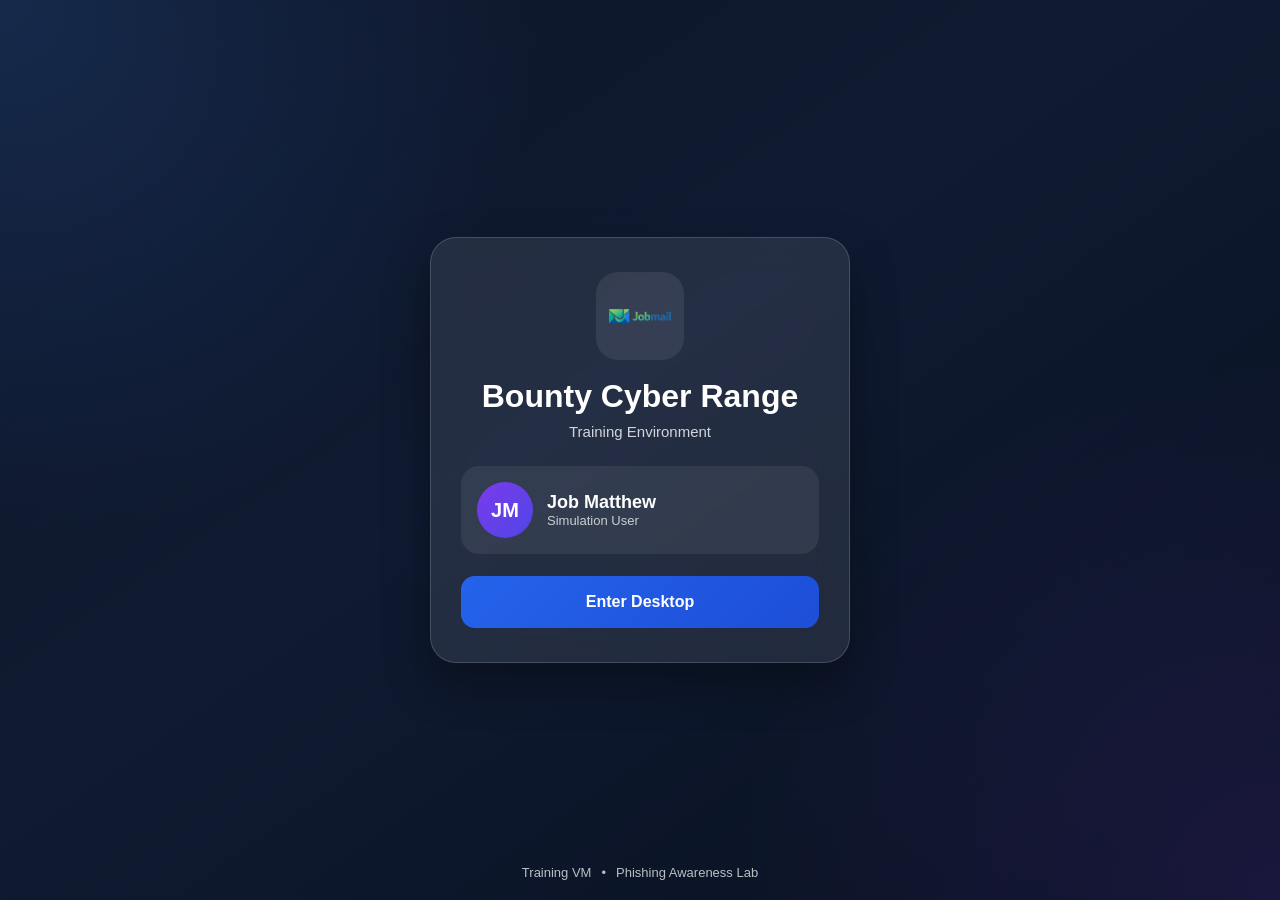
<file: index.html>
<!DOCTYPE html>
<html lang="en">
<head>
  <meta charset="UTF-8" />
  <meta
    name="viewport"
    content="width=device-width, initial-scale=1.0"
  />
  <title>Cyber Range VM</title>
  <link
    rel="stylesheet"
    href="css/email.css"
  />
</head>
<body>
  <!-- LOGIN SCREEN -->
  <section
    id="login-screen"
    class="login-screen"
  >
    <div class="login-overlay"></div>

    <div class="login-card">
      <div class="login-logo-wrap">
        <img
          src="image/logo1.png"
          alt="JobMail Logo"
          class="login-logo"
        />
      </div>

      <h1 class="login-title">
        Bounty Cyber Range
      </h1>

      <p class="login-subtitle">
        Training Environment
      </p>

      <div class="login-user">
        <div class="login-avatar">
          JM
        </div>

        <div class="login-user-meta">
          <div class="login-username">
            Job Matthew
          </div>

          <div class="login-role">
            Simulation User
          </div>
        </div>
      </div>

      <button
        id="enter-vm-btn"
        class="enter-vm-btn"
      >
        Enter Desktop
      </button>
    </div>

    <div class="login-footer">
      <span>Training VM</span>
      <span>•</span>
      <span>Phishing Awareness Lab</span>
    </div>
  </section>

  <!-- DESKTOP -->
  <section
    id="desktop-screen"
    class="desktop-screen hidden"
  >
    <!-- COMPOSE MODAL -->
    <div
      id="compose-modal"
      class="hidden"
      style="
        position: fixed;
        right: 24px;
        bottom: 24px;
        width: 460px;
        max-width: calc(100vw - 32px);
        height: 540px;
        background: #ffffff;
        border-radius: 18px 18px 0 0;
        box-shadow: 0 18px 40px rgba(15, 23, 42, 0.28);
        border: 1px solid #dbe2ec;
        z-index: 9999;
        overflow: hidden;
      "
    >
      <div
        style="
          height: 52px;
          display: flex;
          align-items: center;
          justify-content: space-between;
          padding: 0 16px;
          background: #f3f6fb;
          border-bottom: 1px solid #e5eaf1;
          font-weight: 700;
          color: #1f2937;
        "
      >
        <span>New Message</span>

        <button
          id="close-compose"
          type="button"
          style="
            border: none;
            background: transparent;
            font-size: 18px;
            cursor: pointer;
            color: #475569;
          "
        >
          ✕
        </button>
      </div>

      <div
        style="
          padding: 12px 16px;
          display: flex;
          flex-direction: column;
          gap: 8px;
          height: calc(100% - 52px);
          box-sizing: border-box;
        "
      >
        <input
          id="compose-to"
          type="text"
          value="cyberops@bounty.com.ph"
          readonly
          style="
            width: 100%;
            height: 42px;
            border: none;
            border-bottom: 1px solid #e5e7eb;
            outline: none;
            font-size: 14px;
            color: #111827;
            background: transparent;
          "
        />

        <input
          id="compose-subject"
          type="text"
          placeholder="Subject"
          style="
            width: 100%;
            height: 42px;
            border: none;
            border-bottom: 1px solid #e5e7eb;
            outline: none;
            font-size: 14px;
            color: #111827;
            background: transparent;
          "
        />

        <textarea
          id="compose-content"
          placeholder="Message"
          style="
            width: 100%;
            flex: 1;
            border: none;
            outline: none;
            resize: none;
            font-size: 14px;
            line-height: 1.6;
            color: #111827;
            background: transparent;
            font-family: 'Segoe UI', Arial, sans-serif;
          "
        ></textarea>

        <div
          style="
            display: flex;
            justify-content: flex-start;
            align-items: center;
          "
        >
          <button
            id="send-report-btn"
            type="button"
            style="
              min-width: 110px;
              height: 40px;
              border: none;
              border-radius: 999px;
              background: #2563eb;
              color: #ffffff;
              font-weight: 700;
              cursor: pointer;
            "
          >
            Send
          </button>
        </div>
      </div>
    </div>

    <div class="desktop-wallpaper">
      <div class="desktop-gradient"></div>
    </div>

    <div class="desktop-icons">
      <button
        class="desktop-icon"
        data-app="jobmail"
      >
        <img
          src="image/logo1.png"
          alt="JobMail"
          class="desktop-icon-img"
        />
        <span>JobMail</span>
      </button>

      <button
        class="desktop-icon"
        data-app="browser"
      >
        <div class="desktop-icon-emoji">
          🌐
        </div>
        <span>Browser</span>
      </button>

      <button
        class="desktop-icon"
        data-app="explorer"
      >
        <div class="desktop-icon-emoji">
          📁
        </div>
        <span>Files</span>
      </button>
    </div>

    <!-- JOBMAIL WINDOW -->
    <div
      id="window-jobmail"
      class="app-window hidden"
    >
      <div class="window-bar">
        <div class="window-bar-left">
          <img
            src="image/logo1.png"
            alt="JobMail"
            class="window-app-logo"
          />
          <span class="window-title">
            JobMail
          </span>
        </div>

        <div class="window-controls">
          <button
            class="win-btn minimize-btn"
            data-action="minimize"
            data-target="window-jobmail"
          >
            —
          </button>

          <button
            class="win-btn maximize-btn"
            data-action="maximize"
            data-target="window-jobmail"
          >
            ▢
          </button>

          <button
            class="win-btn close-btn"
            data-action="close"
            data-target="window-jobmail"
          >
            ✕
          </button>
        </div>
      </div>

      <div class="window-content">
        <div class="jobmail-shell">
          <!-- TOPBAR -->
          <header class="jobmail-topbar">
            <div class="jobmail-topbar-left">
              <img
                src="image/logo1.png"
                alt="Logo"
                class="jobmail-logo-only"
              />
            </div>

            <div class="jobmail-topbar-center">
              <div class="jobmail-searchbar">
                <span class="jobmail-search-icon">
                  ⌕
                </span>

                <input
                  type="text"
                  id="search-input"
                  placeholder="Search mail"
                />

                <span class="jobmail-filter-icon">
                  ☰
                </span>
              </div>
            </div>

            <div class="jobmail-topbar-right">
              <div class="hud-pill">
                <span class="hud-label">
                  Items Corrected
                </span>
                <span
                  class="hud-value success"
                  id="score"
                >
                  0
                </span>
              </div>

              <div class="hud-pill">
                <span class="hud-label">
                  Mistakes
                </span>
                <span
                  class="hud-value danger"
                  id="mistakes"
                >
                  0
                </span>
              </div>

              <div class="avatar">
                JM
              </div>
            </div>
          </header>

          <!-- MAIN -->
          <main class="jobmail-workspace">
            <!-- SIDEBAR -->
            <aside class="jobmail-sidebar">
              <button
                class="compose-btn"
                type="button"
              >
                <span class="compose-plus">
                  ＋
                </span>
                <span>Compose</span>
              </button>

              <nav class="sidebar-nav">
                <button
                  class="nav-item active"
                  type="button"
                >
                  <span class="nav-icon">
                    📥
                  </span>
                  <span class="nav-text">
                    Inbox
                  </span>
                  <span
                    class="nav-count"
                    id="inbox-count"
                  >
                    0
                  </span>
                </button>

                <button
                  class="nav-item"
                  type="button"
                >
                  <span class="nav-icon">
                    ⭐
                  </span>
                  <span class="nav-text">
                    Starred
                  </span>
                </button>

                <button
                  class="nav-item"
                  type="button"
                >
                  <span class="nav-icon">
                    🕒
                  </span>
                  <span class="nav-text">
                    Snoozed
                  </span>
                </button>

                <button
                  class="nav-item"
                  type="button"
                >
                  <span class="nav-icon">
                    ➤
                  </span>
                  <span class="nav-text">
                    Sent
                  </span>
                </button>

                <button
                  class="nav-item"
                  type="button"
                >
                  <span class="nav-icon">
                    📝
                  </span>
                  <span class="nav-text">
                    Drafts
                  </span>
                </button>
              </nav>

              <div class="sidebar-section">
                <div class="section-header">
                  <span>Labels</span>
                </div>

                <div class="label-item">
                  <span class="label-dot yellow"></span>
                  Important
                </div>

                <div class="label-item">
                  <span class="label-dot blue"></span>
                  HR
                </div>

                <div class="label-item">
                  <span class="label-dot red"></span>
                  IT Support
                </div>

                <div class="label-item">
                  <span class="label-dot green"></span>
                  Operations
                </div>

                <div class="label-item">
                  <span class="label-dot purple"></span>
                  Security
                </div>
              </div>

              <div class="storage-card">
                <div class="storage-title">
                  Simulation Mode
                </div>

                <div class="storage-subtitle">
                  Stay Alert. Think Before You Click.
                </div>

                <div class="storage-bar">
                  <div
                    class="storage-bar-fill"
                    id="progress-bar"
                  ></div>
                </div>

                <div
                  class="storage-meta"
                  id="progress-text"
                >
                  0 of 0 reviewed
                </div>
              </div>
            </aside>

            <!-- MAIL LIST -->
            <section class="mail-list-panel">
              <div class="mail-list-toolbar">
                <div class="toolbar-left">
                  <div class="toolbar-fake-box"></div>

                  <button
                    class="toolbar-btn"
                    type="button"
                  >
                    ↻
                  </button>

                  <button
                    class="toolbar-btn"
                    type="button"
                  >
                    ⋮
                  </button>
                </div>

                <div class="toolbar-tabs">
                  <button
                    class="tab active"
                    type="button"
                  >
                    Primary
                  </button>

                  <button
                    class="tab"
                    type="button"
                  >
                    Promotions
                  </button>

                  <button
                    class="tab"
                    type="button"
                  >
                    Updates
                  </button>
                </div>
              </div>

              <div
                class="mail-list"
                id="inbox-list"
              ></div>

              <div class="mail-list-footer">
                <div id="mail-usage-text">
                  0 reviewed
                </div>

                <div id="mail-page-meta">
                  0 visible
                </div>
              </div>
            </section>

            <!-- VIEWER -->
            <section class="viewer-panel">
              <div class="viewer-toolbar">
                <div class="viewer-toolbar-left">
                  <button
                    class="toolbar-icon"
                    type="button"
                  >
                    ←
                  </button>

                  <button
                    class="toolbar-icon"
                    type="button"
                  >
                    ⓘ
                  </button>

                  <button
                    class="toolbar-icon"
                    type="button"
                  >
                    🗑
                  </button>

                  <button
                    class="toolbar-icon"
                    type="button"
                  >
                    ✉
                  </button>

                  <button
                    class="toolbar-icon"
                    type="button"
                  >
                    ⏰
                  </button>

                  <button
                    class="toolbar-icon"
                    type="button"
                  >
                    🏷
                  </button>
                </div>

                <div class="viewer-toolbar-right">
                  <span id="viewer-position">
                    0 of 0
                  </span>
                </div>
              </div>

              <div class="viewer-content">
                <div class="message-title-row">
                  <h1
                    id="email-subject"
                    class="message-subject"
                  >
                    Select an email
                  </h1>

                  <span
                    class="message-tag"
                    id="message-tag"
                  >
                    Inbox
                  </span>
                </div>

                <div class="message-meta-row">
                  <div
                    class="sender-avatar"
                    id="sender-avatar"
                  >
                    J
                  </div>

                  <div class="sender-meta">
                    <div class="sender-main-line">
                      <span
                        id="sender-name"
                        class="sender-name"
                      >
                        JobMail Simulation
                      </span>

                      <span
                        id="email-sender"
                        class="sender-email"
                      >
                        &lt;simulation@jobmail.local&gt;
                      </span>
                    </div>

                    <div class="sender-sub-line">
                      to me
                    </div>
                  </div>

                  <div class="message-time-wrap">
                    <span
                      id="message-time"
                      class="message-time"
                    >
                      —
                    </span>
                  </div>
                </div>

                <div
                  id="email-body"
                  class="message-body"
                >
                  Open an email and decide whether it is legitimate or phishing.
                </div>
              </div>

              <div class="decision-panel">
                <button
                  id="btn-legit"
                  class="decision-btn legit-btn"
                  type="button"
                >
                  ✔ Legitimate
                </button>

                <button
                  id="btn-phish"
                  class="decision-btn phish-btn"
                  type="button"
                >
                  ⚠ Report Phishing
                </button>
              </div>

              <div
                class="feedback-panel"
                id="feedback"
              >
                Open an email and decide whether it is legitimate or phishing.
              </div>

              <div class="viewer-footer">
                <button
                  id="btn-next"
                  class="next-btn"
                  type="button"
                >
                  Next Email
                </button>
              </div>
            </section>
          </main>
        </div>
      </div>
    </div>

    <!-- BROWSER WINDOW -->
    <div
      id="window-browser"
      class="app-window hidden"
    >
      <div class="window-bar">
        <div class="window-bar-left">
          <span class="window-app-emoji">
            🌐
          </span>
          <span class="window-title">
            SecureBrowse
          </span>
        </div>

        <div class="window-controls">
          <button
            class="win-btn minimize-btn"
            data-action="minimize"
            data-target="window-browser"
          >
            —
          </button>

          <button
            class="win-btn maximize-btn"
            data-action="maximize"
            data-target="window-browser"
          >
            ▢
          </button>

          <button
            class="win-btn close-btn"
            data-action="close"
            data-target="window-browser"
          >
            ✕
          </button>
        </div>
      </div>

      <div class="window-content browser-app">
        <div class="browser-toolbar">
          <div class="browser-nav-btns">
            <button type="button">←</button>
            <button type="button">→</button>
            <button type="button">↻</button>
          </div>

          <div class="browser-address-bar">
            https://account-security-verification.example-login.net
          </div>
        </div>

        <div class="browser-page">
          <div class="browser-phish-card">
            <div class="fake-site-logo">
              Microsoft 365
            </div>

            <h2>
              Sign in to continue
            </h2>

            <p>
              Your session expired. Please sign in again to continue securely.
            </p>

            <label>Email</label>
            <input
              type="text"
              value="employee@bountyfresh.com.ph"
              readonly
            />

            <label>Password</label>
            <input
              type="password"
              value="password123"
              readonly
            />

            <button
              class="browser-signin-btn"
              type="button"
            >
              Sign In
            </button>

            <div class="browser-warning-note">
              This browser window is a simulated phishing landing page for awareness training.
            </div>
          </div>
        </div>
      </div>
    </div>

    <!-- EXPLORER WINDOW -->
    <div
      id="window-explorer"
      class="app-window hidden"
    >
      <div class="window-bar">
        <div class="window-bar-left">
          <span class="window-app-emoji">
            📁
          </span>
          <span class="window-title">
            File Explorer
          </span>
        </div>

        <div class="window-controls">
          <button
            class="win-btn minimize-btn"
            data-action="minimize"
            data-target="window-explorer"
          >
            —
          </button>

          <button
            class="win-btn maximize-btn"
            data-action="maximize"
            data-target="window-explorer"
          >
            ▢
          </button>

          <button
            class="win-btn close-btn"
            data-action="close"
            data-target="window-explorer"
          >
            ✕
          </button>
        </div>
      </div>

      <div class="window-content explorer-app">
        <div class="explorer-sidebar">
          <div class="explorer-side-title">
            Quick Access
          </div>

          <div class="explorer-side-item active">
            Desktop
          </div>

          <div class="explorer-side-item">
            Documents
          </div>

          <div class="explorer-side-item">
            Downloads
          </div>

          <div class="explorer-side-item">
            Shared Drive
          </div>

          <div class="explorer-side-item">
            Archives
          </div>
        </div>

        <div class="explorer-main">
          <div class="explorer-header">
            Desktop
          </div>

          <div class="explorer-grid">
            <div class="explorer-file danger">
              <div class="file-icon">
                📄
              </div>
              <div class="file-name">
                Payroll_Adjustment_2026.exe
              </div>
            </div>

            <div class="explorer-file">
              <div class="file-icon">
                📄
              </div>
              <div class="file-name">
                Weekly_Meeting_Agenda.pdf
              </div>
            </div>

            <div class="explorer-file danger">
              <div class="file-icon">
                📦
              </div>
              <div class="file-name">
                Updated_HR_Form.zip
              </div>
            </div>

            <div class="explorer-file">
              <div class="file-icon">
                📊
              </div>
              <div class="file-name">
                Q2_Operations_Report.xlsx
              </div>
            </div>

            <div class="explorer-file">
              <div class="file-icon">
                📝
              </div>
              <div class="file-name">
                Leave_Policy_2026.docx
              </div>
            </div>
          </div>

          <div class="explorer-info-box">
            This file explorer is part of the training VM. Suspicious filenames and unexpected executable files are included to simulate malware awareness scenarios.
          </div>
        </div>
      </div>
    </div>

    <!-- TASKBAR -->
    <div class="taskbar">
      <div class="taskbar-left">
        <button
          class="start-btn"
          type="button"
        >
          ⊞
        </button>

        <button
          class="taskbar-app active-taskbar-app"
          data-app="jobmail"
          type="button"
        >
          <img
            src="image/logo1.png"
            alt="JobMail"
          />
        </button>

        <button
          class="taskbar-app"
          data-app="browser"
          type="button"
        >
          <span>🌐</span>
        </button>

        <button
          class="taskbar-app"
          data-app="explorer"
          type="button"
        >
          <span>📁</span>
        </button>
      </div>

      <div class="taskbar-right">
        <span id="taskbar-time">
          10:24 AM
        </span>
      </div>
    </div>
  </section>

  <script src="js/script.js"></script>
</body>
</html>
</file>
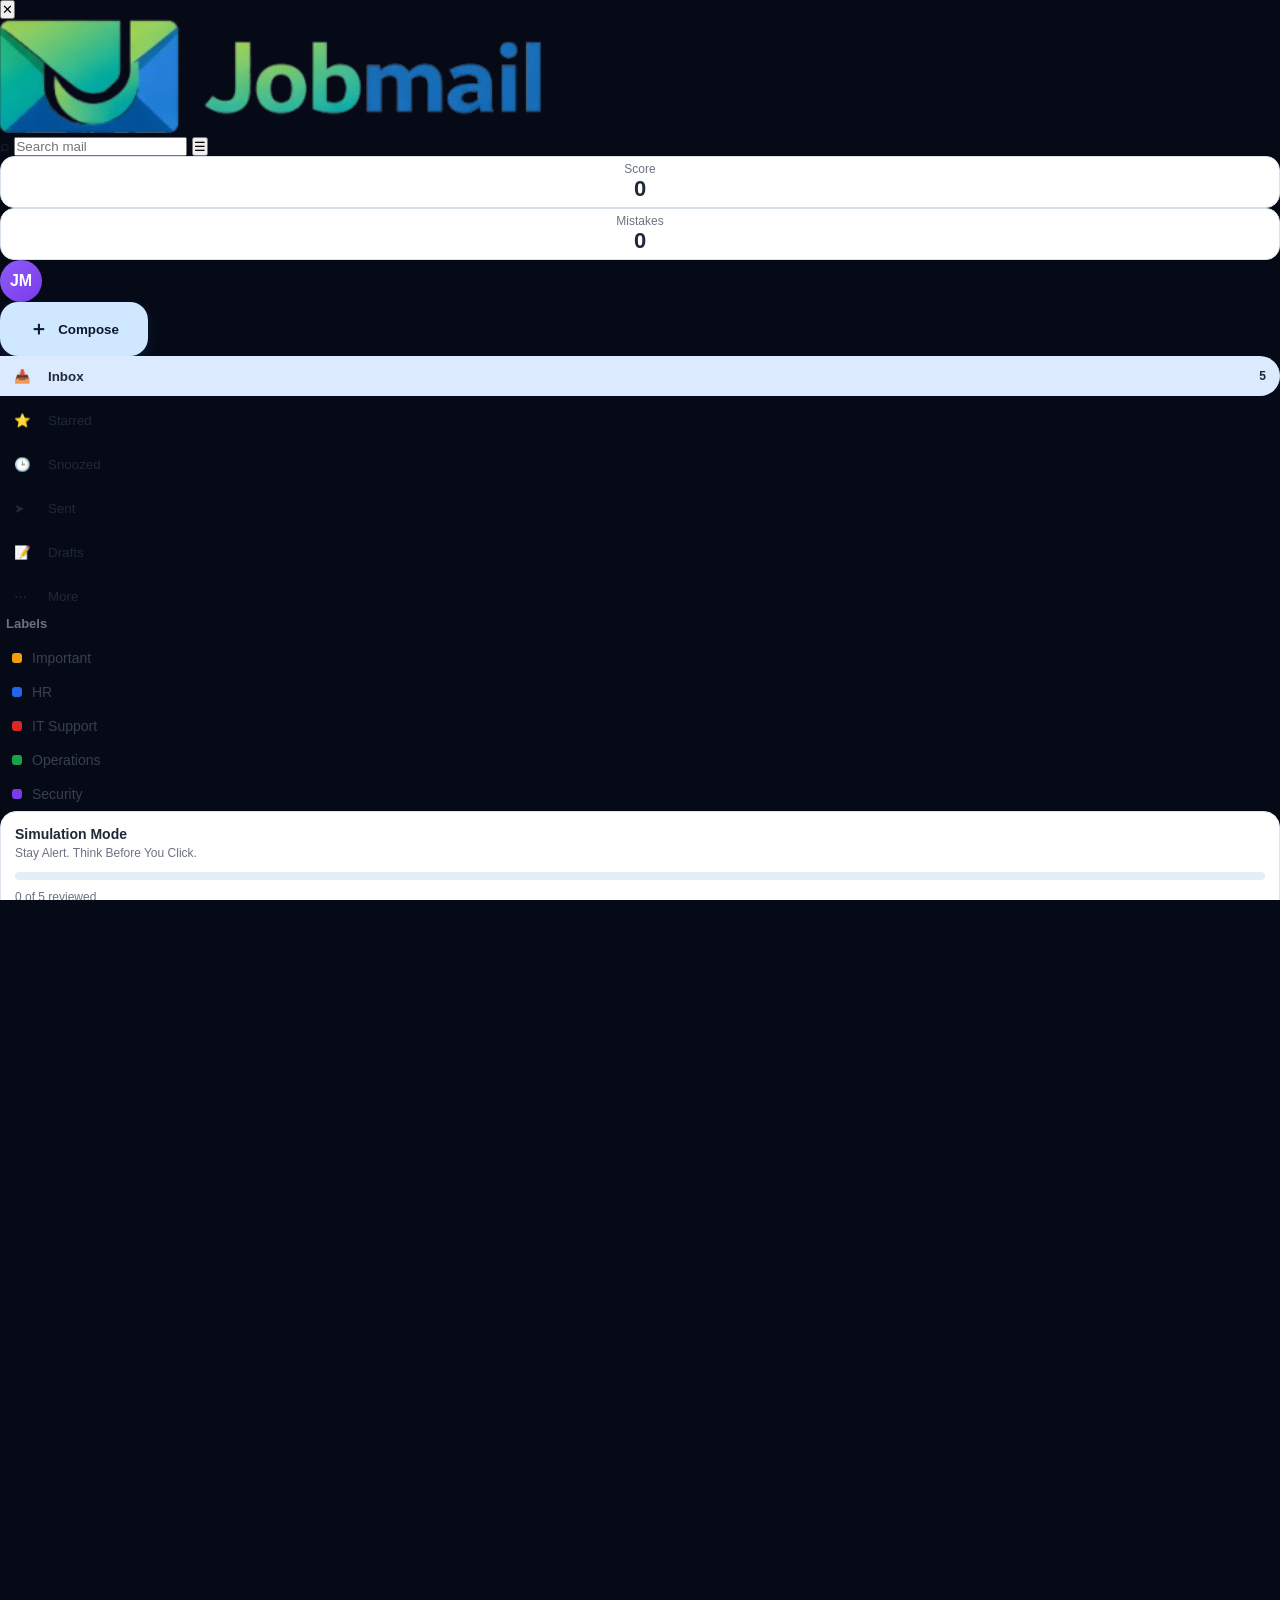
<file: email.html>
<!DOCTYPE html>
<html lang="en">
<head>
  <meta charset="UTF-8" />
  <meta name="viewport" content="width=device-width, initial-scale=1.0" />
  <title>JobMail Simulation</title>
  <link rel="stylesheet" href="css/email.css" />
</head>
<body>

  <!-- ✅ CLOSE BUTTON (NEW) -->
  <button onclick="goBack()" class="close-app-btn">✕</button>

  <div class="app-shell">
    <!-- TOP BAR -->
    <header class="topbar">
      <div class="topbar-left">
        <img src="image/logo1.png" alt="Logo" class="brand-logo" />
      </div>

      <div class="topbar-center">
        <div class="searchbar">
          <span class="search-icon">⌕</span>
          <input type="text" id="search-input" placeholder="Search mail" />
          <button class="icon-btn search-filter-btn">☰</button>
        </div>
      </div>

      <div class="topbar-right">
        <div class="hud-pill">
          <span class="hud-label">Score</span>
          <span class="hud-value" id="score">0</span>
        </div>
        <div class="hud-pill">
          <span class="hud-label">Mistakes</span>
          <span class="hud-value" id="mistakes">0</span>
        </div>
        <div class="avatar">JM</div>
      </div>
    </header>

    <!-- MAIN -->
    <main class="workspace">

      <!-- LEFT SIDEBAR -->
      <aside class="sidebar">
        <button class="compose-btn">
          <span class="compose-plus">＋</span>
          <span>Compose</span>
        </button>

        <nav class="sidebar-nav">
          <button class="nav-item active">
            <span class="nav-icon">📥</span>
            <span class="nav-text">Inbox</span>
            <span class="nav-count" id="inbox-count">0</span>
          </button>
          <button class="nav-item">
            <span class="nav-icon">⭐</span>
            <span class="nav-text">Starred</span>
          </button>
          <button class="nav-item">
            <span class="nav-icon">🕒</span>
            <span class="nav-text">Snoozed</span>
          </button>
          <button class="nav-item">
            <span class="nav-icon">➤</span>
            <span class="nav-text">Sent</span>
          </button>
          <button class="nav-item">
            <span class="nav-icon">📝</span>
            <span class="nav-text">Drafts</span>
          </button>
          <button class="nav-item">
            <span class="nav-icon">⋯</span>
            <span class="nav-text">More</span>
          </button>
        </nav>

        <div class="sidebar-section">
          <div class="section-header">
            <span>Labels</span>
          </div>

          <div class="label-item"><span class="label-dot yellow"></span>Important</div>
          <div class="label-item"><span class="label-dot blue"></span>HR</div>
          <div class="label-item"><span class="label-dot red"></span>IT Support</div>
          <div class="label-item"><span class="label-dot green"></span>Operations</div>
          <div class="label-item"><span class="label-dot purple"></span>Security</div>
        </div>

        <div class="storage-card">
          <div class="storage-title">Simulation Mode</div>
          <div class="storage-subtitle">Stay Alert. Think Before You Click.</div>
          <div class="storage-bar">
            <div class="storage-bar-fill" id="progress-bar"></div>
          </div>
          <div class="storage-meta">
            <span id="progress-text">0 of 0 reviewed</span>
          </div>
        </div>
      </aside>

      <!-- CENTER PANEL -->
      <section class="mail-list-panel">
        <div class="mail-list-toolbar">
          <div class="toolbar-left">
            <label class="checkbox-wrap">
              <input type="checkbox" disabled />
              <span></span>
            </label>
            <button class="toolbar-btn" disabled>↻</button>
            <button class="toolbar-btn" disabled>⋮</button>
          </div>

          <div class="toolbar-tabs">
            <button class="tab active">Primary</button>
            <button class="tab">Promotions</button>
            <button class="tab">Updates</button>
          </div>
        </div>

        <div class="mail-list" id="inbox-list"></div>

        <div class="mail-list-footer">
          <div class="mail-usage">
            <span id="mail-usage-text">0 reviewed</span>
          </div>
          <div class="mail-page-meta" id="mail-page-meta">1 of 1</div>
        </div>
      </section>

      <!-- RIGHT PANEL -->
      <section class="viewer-panel">
        <div class="viewer-toolbar">
          <div class="viewer-toolbar-left">
            <button class="toolbar-icon">←</button>
            <button class="toolbar-icon">ⓘ</button>
            <button class="toolbar-icon">🗑</button>
            <button class="toolbar-icon">✉</button>
            <button class="toolbar-icon">⏰</button>
            <button class="toolbar-icon">🏷</button>
            <button class="toolbar-icon">⋮</button>
          </div>

          <div class="viewer-toolbar-right">
            <span id="viewer-position">0 of 0</span>
          </div>
        </div>

        <div class="viewer-content">
          <div class="message-title-row">
            <h1 id="email-subject" class="message-subject">Select an email</h1>
            <span class="message-tag" id="message-tag">Inbox</span>
          </div>

          <div class="message-meta-row">
            <div class="sender-avatar" id="sender-avatar">J</div>

            <div class="sender-meta">
              <div class="sender-main-line">
                <span id="sender-name" class="sender-name">JobMail Simulation</span>
                <span id="email-sender" class="sender-email">&lt;simulation@jobmail.local&gt;</span>
              </div>
              <div class="sender-sub-line">
                <span>to me</span>
              </div>
            </div>

            <div class="message-time-wrap">
              <span id="message-time" class="message-time">—</span>
            </div>
          </div>

          <div id="email-body" class="message-body">
            Please select an email from the inbox to begin the simulation.
          </div>
        </div>

        <div class="decision-panel">
          <button id="btn-legit" class="decision-btn legit-btn">✔ Legitimate</button>
          <button id="btn-phish" class="decision-btn phish-btn">⚠ Report Phishing</button>
        </div>

        <div class="feedback-panel" id="feedback">
          Open an email and decide whether it is legitimate or phishing.
        </div>

        <div class="viewer-footer">
          <button id="btn-next" class="next-btn">Next Email</button>
        </div>
      </section>

    </main>
  </div>

  <script src="js/script.js"></script>

  <!-- ✅ BACK TO DESKTOP -->
  <script>
    function goBack() {
      window.location.href = "index.html";
    }
  </script>

</body>
</html>
</file>
<file: css/email.css>
* {
  box-sizing: border-box;
  margin: 0;
  padding: 0;
}

:root {
  --win-bg: #0a1020;
  --panel: #ffffff;
  --panel-2: #f5f7fb;
  --line: #dde3ec;
  --text: #1f2937;
  --muted: #6b7280;
  --blue: #2563eb;
  --blue-soft: #dbeafe;
  --green: #16a34a;
  --green-soft: #dcfce7;
  --red: #dc2626;
  --red-soft: #fee2e2;
  --yellow: #f59e0b;
  --purple: #7c3aed;
  --taskbar: rgba(9, 15, 30, 0.82);
  --shadow-lg: 0 20px 45px rgba(0, 0, 0, 0.35);
  --shadow-md: 0 10px 28px rgba(0, 0, 0, 0.24);
  --radius-xl: 20px;
  --radius-lg: 16px;
  --radius-md: 12px;
}

html,
body {
  width: 100%;
  height: 100%;
  font-family: "Segoe UI", Arial, sans-serif;
  color: var(--text);
  overflow: hidden;
  background: #050a16;
}

.hidden {
  display: none !important;
}

/* LOGIN SCREEN */
.login-screen {
  position: relative;
  width: 100%;
  height: 100vh;
  background:
    radial-gradient(circle at top left, rgba(59, 130, 246, 0.18), transparent 35%),
    radial-gradient(circle at bottom right, rgba(124, 58, 237, 0.14), transparent 35%),
    linear-gradient(145deg, #081122, #0d1830 45%, #09111f);
  display: flex;
  align-items: center;
  justify-content: center;
}

.login-overlay {
  position: absolute;
  inset: 0;
  background: linear-gradient(to bottom right, rgba(255,255,255,0.02), rgba(255,255,255,0));
}

.login-card {
  position: relative;
  z-index: 2;
  width: 420px;
  padding: 34px 30px;
  border-radius: 26px;
  background: rgba(255,255,255,0.09);
  backdrop-filter: blur(16px);
  border: 1px solid rgba(255,255,255,0.16);
  box-shadow: var(--shadow-lg);
  text-align: center;
  color: #fff;
}

.login-logo-wrap {
  width: 88px;
  height: 88px;
  margin: 0 auto 18px;
  border-radius: 22px;
  background: rgba(255,255,255,0.08);
  display: flex;
  align-items: center;
  justify-content: center;
}

.login-logo {
  width: 62px;
  height: 62px;
  object-fit: contain;
}

.login-title {
  font-size: 32px;
  font-weight: 700;
  margin-bottom: 8px;
}

.login-subtitle {
  font-size: 15px;
  color: rgba(255,255,255,0.8);
  margin-bottom: 26px;
}

.login-user {
  display: flex;
  align-items: center;
  gap: 14px;
  padding: 16px;
  background: rgba(255,255,255,0.07);
  border-radius: 18px;
  margin-bottom: 22px;
  text-align: left;
}

.login-avatar {
  width: 56px;
  height: 56px;
  border-radius: 50%;
  background: linear-gradient(135deg, #7c3aed, #4f46e5);
  display: grid;
  place-items: center;
  font-weight: 700;
  font-size: 20px;
}

.login-username {
  font-size: 18px;
  font-weight: 600;
}

.login-role {
  font-size: 13px;
  color: rgba(255,255,255,0.75);
}

.enter-vm-btn {
  width: 100%;
  height: 52px;
  border: none;
  border-radius: 14px;
  background: linear-gradient(135deg, #2563eb, #1d4ed8);
  color: #fff;
  font-size: 16px;
  font-weight: 700;
  cursor: pointer;
  transition: transform 0.15s ease, opacity 0.15s ease;
}

.enter-vm-btn:hover {
  transform: translateY(-1px);
  opacity: 0.95;
}

.login-footer {
  position: absolute;
  bottom: 20px;
  left: 0;
  right: 0;
  display: flex;
  justify-content: center;
  gap: 10px;
  color: rgba(255,255,255,0.72);
  font-size: 13px;
  z-index: 2;
}

/* DESKTOP */
.desktop-screen {
  position: relative;
  width: 100%;
  height: 100vh;
  overflow: hidden;
}

.desktop-wallpaper {
  position: absolute;
  inset: 0;
  background:
    radial-gradient(circle at 15% 20%, rgba(37, 99, 235, 0.35), transparent 26%),
    radial-gradient(circle at 85% 15%, rgba(124, 58, 237, 0.22), transparent 26%),
    radial-gradient(circle at 70% 70%, rgba(16, 185, 129, 0.12), transparent 20%),
    linear-gradient(135deg, #07101f, #0b1730 40%, #09111e 100%);
}

.desktop-gradient {
  position: absolute;
  inset: 0;
  background: linear-gradient(to bottom, rgba(255,255,255,0.03), transparent 25%, rgba(0,0,0,0.15));
}

.desktop-icons {
  position: absolute;
  top: 24px;
  left: 22px;
  display: flex;
  flex-direction: column;
  gap: 18px;
  z-index: 2;
}

.desktop-icon {
  width: 92px;
  padding: 10px 8px;
  border: none;
  border-radius: 18px;
  background: transparent;
  color: #fff;
  cursor: pointer;
  display: flex;
  flex-direction: column;
  align-items: center;
  gap: 8px;
}

.desktop-icon:hover {
  background: rgba(255,255,255,0.1);
}

.desktop-icon-img {
  width: 58px;
  height: 58px;
  object-fit: contain;
  border-radius: 14px;
}

.desktop-icon-emoji {
  width: 58px;
  height: 58px;
  border-radius: 14px;
  background: rgba(255,255,255,0.12);
  display: grid;
  place-items: center;
  font-size: 30px;
}

.desktop-icon span {
  font-size: 13px;
  text-align: center;
  line-height: 1.2;
}

/* WINDOWS */
.app-window {
  position: absolute;
  top: 72px;
  left: 120px;
  width: calc(100% - 180px);
  height: calc(100% - 140px);
  background: rgba(255,255,255,0.95);
  border: 1px solid rgba(255,255,255,0.35);
  border-radius: 20px;
  box-shadow: var(--shadow-lg);
  overflow: hidden;
  z-index: 5;
  animation: openWindow 0.22s ease;
  backdrop-filter: blur(10px);
}

#window-browser {
  top: 110px;
  left: 200px;
  width: 62%;
  height: 74%;
  z-index: 4;
}

#window-explorer {
  top: 95px;
  left: 240px;
  width: 58%;
  height: 70%;
  z-index: 3;
}

.app-window.maximized {
  top: 10px !important;
  left: 10px !important;
  width: calc(100% - 20px) !important;
  height: calc(100% - 66px) !important;
}

@keyframes openWindow {
  from {
    opacity: 0;
    transform: scale(0.96) translateY(10px);
  }
  to {
    opacity: 1;
    transform: scale(1) translateY(0);
  }
}

.window-bar {
  height: 44px;
  background: linear-gradient(to bottom, rgba(255,255,255,0.85), rgba(245,247,251,0.9));
  border-bottom: 1px solid #d9e0e8;
  display: flex;
  align-items: center;
  justify-content: space-between;
  padding: 0 12px 0 14px;
}

.window-bar-left {
  display: flex;
  align-items: center;
  gap: 10px;
}

.window-app-logo {
  width: 22px;
  height: 22px;
  object-fit: contain;
}

.window-app-emoji {
  font-size: 18px;
}

.window-title {
  font-size: 14px;
  font-weight: 600;
  color: #1f2937;
}

.window-controls {
  display: flex;
  gap: 8px;
}

.win-btn {
  width: 30px;
  height: 28px;
  border: none;
  border-radius: 8px;
  background: transparent;
  color: #374151;
  cursor: pointer;
  font-size: 14px;
}

.win-btn:hover {
  background: rgba(0,0,0,0.06);
}

.close-btn:hover {
  background: #ef4444;
  color: #fff;
}

.window-content {
  width: 100%;
  height: calc(100% - 44px);
  background: #f8fafc;
}

/* TASKBAR */
.taskbar {
  position: absolute;
  left: 12px;
  right: 12px;
  bottom: 10px;
  height: 54px;
  background: var(--taskbar);
  backdrop-filter: blur(14px);
  border: 1px solid rgba(255,255,255,0.1);
  border-radius: 18px;
  display: flex;
  align-items: center;
  justify-content: space-between;
  padding: 0 14px;
  z-index: 8;
}

.taskbar-left {
  display: flex;
  align-items: center;
  gap: 10px;
}

.start-btn,
.taskbar-app {
  width: 42px;
  height: 42px;
  border: none;
  border-radius: 12px;
  background: rgba(255,255,255,0.08);
  color: #fff;
  cursor: pointer;
  display: grid;
  place-items: center;
}

.start-btn:hover,
.taskbar-app:hover {
  background: rgba(255,255,255,0.14);
}

.taskbar-app img {
  width: 24px;
  height: 24px;
  object-fit: contain;
}

.taskbar-app span {
  font-size: 20px;
}

.active-taskbar-app {
  outline: 2px solid rgba(96, 165, 250, 0.72);
}

.taskbar-right {
  color: #e5e7eb;
  font-size: 13px;
  font-weight: 600;
}

/* JOBMAIL SHELL */
.jobmail-shell {
  width: 100%;
  height: 100%;
  background: #eef3fb;
  display: flex;
  flex-direction: column;
}

.jobmail-topbar {
  height: 84px;
  display: grid;
  grid-template-columns: 100px 1fr 270px;
  align-items: center;
  gap: 18px;
  padding: 0 18px;
  border-bottom: 1px solid #dde3ec;
  background: #eef3fb;
}

.jobmail-topbar-left {
  display: flex;
  align-items: center;
  justify-content: center;
}

.jobmail-logo-only {
  width: 48px;
  height: 48px;
  object-fit: contain;
  border-radius: 12px;
}

.jobmail-topbar-center {
  display: flex;
  justify-content: center;
}

.jobmail-searchbar {
  width: min(100%, 720px);
  height: 50px;
  background: #e3ebf9;
  border-radius: 25px;
  display: flex;
  align-items: center;
  gap: 12px;
  padding: 0 16px;
}

.jobmail-searchbar input {
  flex: 1;
  border: none;
  outline: none;
  background: transparent;
  font-size: 17px;
  color: #374151;
}

.jobmail-searchbar input::placeholder {
  color: #6b7280;
}

.jobmail-search-icon,
.jobmail-filter-icon {
  color: #6b7280;
  font-size: 20px;
}

.jobmail-topbar-right {
  display: flex;
  justify-content: flex-end;
  align-items: center;
  gap: 12px;
}

.hud-pill {
  min-width: 90px;
  height: 52px;
  background: #fff;
  border: 1px solid #d8e0ea;
  border-radius: 14px;
  display: flex;
  flex-direction: column;
  justify-content: center;
  align-items: center;
  box-shadow: 0 4px 12px rgba(15, 23, 42, 0.05);
}

.hud-label {
  font-size: 12px;
  color: #6b7280;
}

.hud-value {
  font-size: 22px;
  font-weight: 700;
}

.hud-value.success {
  color: var(--green);
}

.hud-value.danger {
  color: var(--red);
}

.avatar {
  width: 42px;
  height: 42px;
  border-radius: 50%;
  background: linear-gradient(135deg, #8b5cf6, #7c3aed);
  display: grid;
  place-items: center;
  color: #fff;
  font-weight: 700;
}

/* JOBMAIL WORKSPACE */
.jobmail-workspace {
  flex: 1;
  min-height: 0;
  display: grid;
  grid-template-columns: 260px 390px 1fr;
  gap: 14px;
  padding: 10px 14px 14px;
}

.jobmail-sidebar {
  background: transparent;
  display: flex;
  flex-direction: column;
  gap: 14px;
  min-height: 0;
}

.compose-btn {
  width: 148px;
  height: 54px;
  border: none;
  border-radius: 18px;
  background: #cfe7ff;
  color: #0f172a;
  font-weight: 700;
  cursor: pointer;
  display: flex;
  align-items: center;
  justify-content: center;
  gap: 10px;
  box-shadow: 0 6px 14px rgba(59, 130, 246, 0.14);
}

.compose-plus {
  font-size: 19px;
}

.sidebar-nav {
  display: flex;
  flex-direction: column;
  gap: 4px;
}

.nav-item {
  width: 100%;
  height: 40px;
  border: none;
  background: transparent;
  border-radius: 0 20px 20px 0;
  padding: 0 14px;
  display: grid;
  grid-template-columns: 24px 1fr auto;
  align-items: center;
  gap: 10px;
  color: #1f2937;
  cursor: pointer;
  text-align: left;
}

.nav-item.active {
  background: #dbeafe;
  font-weight: 700;
}

.nav-item:hover {
  background: #e5edf9;
}

.nav-count {
  font-size: 12px;
  font-weight: 700;
}

.sidebar-section {
  padding: 0 6px;
}

.section-header {
  font-size: 13px;
  font-weight: 700;
  color: #6b7280;
  margin-bottom: 10px;
}

.label-item {
  display: flex;
  align-items: center;
  gap: 10px;
  height: 34px;
  padding: 0 6px;
  font-size: 14px;
  color: #374151;
}

.label-dot {
  width: 10px;
  height: 10px;
  border-radius: 3px;
}

.label-dot.yellow { background: #f59e0b; }
.label-dot.blue { background: #2563eb; }
.label-dot.red { background: #dc2626; }
.label-dot.green { background: #16a34a; }
.label-dot.purple { background: #7c3aed; }

.storage-card {
  margin-top: auto;
  background: #fff;
  border: 1px solid #dde3ec;
  border-radius: 16px;
  padding: 14px;
}

.storage-title {
  font-size: 14px;
  font-weight: 700;
  margin-bottom: 4px;
}

.storage-subtitle {
  font-size: 12px;
  color: #6b7280;
  margin-bottom: 12px;
}

.storage-bar {
  width: 100%;
  height: 8px;
  border-radius: 999px;
  background: #e5edf7;
  overflow: hidden;
  margin-bottom: 10px;
}

.storage-bar-fill {
  width: 0%;
  height: 100%;
  background: #2563eb;
  transition: width 0.2s ease;
}

.storage-meta {
  font-size: 12px;
  color: #6b7280;
}

/* MAIL LIST */
.mail-list-panel {
  min-height: 0;
  background: #fff;
  border: 1px solid #dde3ec;
  border-radius: 18px;
  display: flex;
  flex-direction: column;
  overflow: hidden;
}

.mail-list-toolbar {
  border-bottom: 1px solid #edf1f7;
}

.toolbar-left {
  height: 46px;
  display: flex;
  align-items: center;
  gap: 8px;
  padding: 0 12px;
}

.toolbar-fake-box {
  width: 18px;
  height: 18px;
  border: 2px solid #94a3b8;
  border-radius: 3px;
}

.toolbar-btn {
  width: 30px;
  height: 30px;
  border: none;
  background: transparent;
  border-radius: 50%;
  color: #64748b;
  cursor: pointer;
}

.toolbar-btn:hover {
  background: #eef3fb;
}

.toolbar-tabs {
  height: 52px;
  display: grid;
  grid-template-columns: repeat(3, 1fr);
}

.tab {
  border: none;
  background: #fff;
  color: #64748b;
  cursor: pointer;
  font-size: 14px;
  position: relative;
}

.tab.active {
  color: #2563eb;
  font-weight: 700;
}

.tab.active::after {
  content: "";
  position: absolute;
  left: 14%;
  right: 14%;
  bottom: 0;
  height: 3px;
  background: #2563eb;
  border-radius: 999px;
}

.mail-list {
  flex: 1;
  overflow-y: auto;
}

.mail-item {
  min-height: 76px;
  display: grid;
  grid-template-columns: 20px 1fr auto;
  gap: 12px;
  padding: 14px 14px 14px 16px;
  border-bottom: 1px solid #edf1f7;
  cursor: pointer;
  background: #fff;
}

.mail-item:hover {
  background: #f8fbff;
}

.mail-item.selected {
  background: #e8f0fe;
}

.mail-item.resolved {
  opacity: 0.82;
}

.mail-item.unread .mail-sender,
.mail-item.unread .mail-subject,
.mail-item.unread .mail-preview,
.mail-item.unread .mail-time {
  font-weight: 700;
}

.mail-item-icon {
  width: 16px;
  height: 16px;
  border: 2px solid #cbd5e1;
  border-radius: 3px;
  margin-top: 4px;
}

.mail-main {
  min-width: 0;
}

.mail-top-line {
  display: flex;
  align-items: center;
  gap: 8px;
  margin-bottom: 5px;
}

.mail-sender {
  font-size: 14px;
  color: #0f172a;
}

.mail-tag {
  font-size: 11px;
  padding: 2px 7px;
  border-radius: 999px;
  background: #f1f5f9;
  color: #64748b;
}

.mail-subject {
  font-size: 14px;
  color: #0f172a;
  margin-bottom: 4px;
  white-space: nowrap;
  overflow: hidden;
  text-overflow: ellipsis;
}

.mail-preview {
  font-size: 13px;
  color: #64748b;
  white-space: nowrap;
  overflow: hidden;
  text-overflow: ellipsis;
}

.mail-time {
  font-size: 12px;
  color: #64748b;
  padding-top: 3px;
  white-space: nowrap;
}

.mail-list-footer {
  height: 46px;
  border-top: 1px solid #edf1f7;
  display: flex;
  align-items: center;
  justify-content: space-between;
  padding: 0 14px;
  color: #64748b;
  font-size: 12px;
}

/* VIEWER */
.viewer-panel {
  min-height: 0;
  background: #fff;
  border: 1px solid #dde3ec;
  border-radius: 18px;
  display: flex;
  flex-direction: column;
  overflow: hidden;
}

.viewer-toolbar {
  height: 52px;
  border-bottom: 1px solid #edf1f7;
  display: flex;
  align-items: center;
  justify-content: space-between;
  padding: 0 14px;
}

.viewer-toolbar-left,
.viewer-toolbar-right {
  display: flex;
  align-items: center;
  gap: 8px;
}

.toolbar-icon {
  width: 32px;
  height: 32px;
  border: none;
  border-radius: 50%;
  background: transparent;
  color: #64748b;
  cursor: pointer;
}

.toolbar-icon:hover {
  background: #eef3fb;
}

.viewer-content {
  flex: 1;
  overflow-y: auto;
  padding: 22px 24px 12px;
}

.message-title-row {
  display: flex;
  align-items: center;
  gap: 12px;
  margin-bottom: 16px;
  flex-wrap: wrap;
}

.message-subject {
  font-size: 26px;
  font-weight: 400;
  color: #111827;
}

.message-tag {
  font-size: 12px;
  padding: 3px 8px;
  border-radius: 8px;
  background: #f1f5f9;
  color: #64748b;
}

.message-meta-row {
  display: flex;
  align-items: flex-start;
  gap: 14px;
  margin-bottom: 24px;
}

.sender-avatar {
  width: 46px;
  height: 46px;
  border-radius: 50%;
  background: linear-gradient(135deg, #8b5cf6, #7c3aed);
  display: grid;
  place-items: center;
  color: #fff;
  font-size: 20px;
  font-weight: 700;
  flex-shrink: 0;
}

.sender-meta {
  flex: 1;
  min-width: 0;
}

.sender-main-line {
  display: flex;
  align-items: baseline;
  gap: 8px;
  flex-wrap: wrap;
  margin-bottom: 4px;
}

.sender-name {
  font-size: 16px;
  font-weight: 700;
}

.sender-email,
.sender-sub-line,
.message-time {
  color: #6b7280;
  font-size: 13px;
}

.message-body {
  font-size: 16px;
  line-height: 1.75;
  color: #111827;
  white-space: pre-line;
  padding: 8px 6px 24px 60px;
}

.message-body .fake-button {
  display: inline-block;
  margin: 12px 0;
  padding: 11px 18px;
  border-radius: 8px;
  background: #2563eb;
  color: #fff;
  text-decoration: none;
  font-weight: 700;
}

.decision-panel {
  display: grid;
  grid-template-columns: 1fr 1fr;
  gap: 16px;
  padding: 14px 24px 10px;
}

.decision-btn {
  height: 52px;
  border: none;
  border-radius: 12px;
  color: #fff;
  font-size: 17px;
  font-weight: 700;
  cursor: pointer;
}

.decision-btn:disabled {
  opacity: 0.58;
  cursor: not-allowed;
}

.legit-btn {
  background: #22c55e;
}

.phish-btn {
  background: #ef4444;
}

.feedback-panel {
  margin: 0 24px 12px;
  min-height: 96px;
  border-radius: 14px;
  border: 1px solid #e5e7eb;
  background: #f8fafc;
  padding: 16px 18px;
  font-size: 14px;
  color: #374151;
  line-height: 1.6;
}

.feedback-panel.success {
  background: #dcfce7;
  border-color: #bbf7d0;
  color: #166534;
}

.feedback-panel.error {
  background: #fee2e2;
  border-color: #fecaca;
  color: #991b1b;
}

.viewer-footer {
  display: flex;
  justify-content: flex-end;
  padding: 0 24px 18px;
}

.next-btn {
  min-width: 130px;
  height: 42px;
  border: none;
  border-radius: 999px;
  background: #2563eb;
  color: #fff;
  font-weight: 700;
  cursor: pointer;
}

.next-btn:disabled {
  opacity: 0.55;
  cursor: not-allowed;
}

/* BROWSER APP */
.browser-app {
  background: #eef2f7;
  display: flex;
  flex-direction: column;
  height: 100%;
}

.browser-toolbar {
  height: 56px;
  border-bottom: 1px solid #dde3ec;
  background: #f8fafc;
  display: flex;
  align-items: center;
  gap: 14px;
  padding: 0 16px;
}

.browser-nav-btns {
  display: flex;
  gap: 8px;
}

.browser-nav-btns button {
  width: 32px;
  height: 32px;
  border: none;
  border-radius: 8px;
  background: #fff;
  cursor: pointer;
}

.browser-address-bar {
  flex: 1;
  height: 38px;
  border-radius: 999px;
  background: #fff;
  border: 1px solid #d8e0ea;
  display: flex;
  align-items: center;
  padding: 0 16px;
  color: #64748b;
  font-size: 14px;
}

.browser-page {
  flex: 1;
  display: flex;
  align-items: center;
  justify-content: center;
  padding: 24px;
}

.browser-phish-card {
  width: 420px;
  background: #fff;
  border-radius: 18px;
  box-shadow: var(--shadow-md);
  padding: 28px;
}

.fake-site-logo {
  font-size: 22px;
  font-weight: 700;
  color: #2563eb;
  margin-bottom: 16px;
}

.browser-phish-card h2 {
  font-size: 24px;
  margin-bottom: 10px;
}

.browser-phish-card p {
  color: #6b7280;
  margin-bottom: 18px;
  line-height: 1.6;
}

.browser-phish-card label {
  display: block;
  margin-bottom: 8px;
  font-size: 13px;
  font-weight: 600;
}

.browser-phish-card input {
  width: 100%;
  height: 44px;
  margin-bottom: 14px;
  border: 1px solid #d8e0ea;
  border-radius: 10px;
  padding: 0 12px;
  background: #f8fafc;
}

.browser-signin-btn {
  width: 100%;
  height: 46px;
  border: none;
  border-radius: 10px;
  background: #2563eb;
  color: #fff;
  font-weight: 700;
  cursor: pointer;
  margin-top: 6px;
}

.browser-warning-note {
  margin-top: 14px;
  padding: 12px;
  border-radius: 12px;
  background: #fee2e2;
  color: #991b1b;
  font-size: 13px;
  line-height: 1.5;
}

/* EXPLORER APP */
.explorer-app {
  display: grid;
  grid-template-columns: 220px 1fr;
  height: 100%;
  background: #fff;
}

.explorer-sidebar {
  border-right: 1px solid #e5e7eb;
  background: #f8fafc;
  padding: 18px;
}

.explorer-side-title {
  font-size: 13px;
  font-weight: 700;
  color: #64748b;
  margin-bottom: 16px;
}

.explorer-side-item {
  height: 38px;
  padding: 0 12px;
  border-radius: 10px;
  display: flex;
  align-items: center;
  color: #374151;
  margin-bottom: 4px;
}

.explorer-side-item.active {
  background: #dbeafe;
  font-weight: 700;
}

.explorer-main {
  padding: 20px;
  overflow-y: auto;
}

.explorer-header {
  font-size: 24px;
  font-weight: 700;
  margin-bottom: 18px;
}

.explorer-grid {
  display: grid;
  grid-template-columns: repeat(auto-fill, minmax(140px, 1fr));
  gap: 14px;
  margin-bottom: 20px;
}

.explorer-file {
  border: 1px solid #e5e7eb;
  border-radius: 16px;
  padding: 16px 12px;
  text-align: center;
  background: #fff;
}

.explorer-file.danger {
  background: #fff7f7;
  border-color: #fecaca;
}

.file-icon {
  font-size: 30px;
  margin-bottom: 10px;
}

.file-name {
  font-size: 13px;
  line-height: 1.45;
  word-break: break-word;
}

.explorer-info-box {
  padding: 16px;
  border-radius: 16px;
  background: #eff6ff;
  color: #1e40af;
  line-height: 1.7;
  font-size: 14px;
}

/* SCROLLBARS */
.mail-list::-webkit-scrollbar,
.viewer-content::-webkit-scrollbar,
.explorer-main::-webkit-scrollbar {
  width: 10px;
}

.mail-list::-webkit-scrollbar-thumb,
.viewer-content::-webkit-scrollbar-thumb,
.explorer-main::-webkit-scrollbar-thumb {
  background: #cbd5e1;
  border-radius: 999px;
}

/* RESPONSIVE */
@media (max-width: 1400px) {
  .jobmail-workspace {
    grid-template-columns: 220px 330px 1fr;
  }

  .jobmail-topbar {
    grid-template-columns: 90px 1fr 250px;
  }

  .app-window {
    left: 90px;
    width: calc(100% - 130px);
  }
}
.phish-highlight {
  background: rgba(239, 68, 68, 0.25);
  color: #b91c1c;
  font-weight: 700;
  padding: 2px 4px;
  border-radius: 4px;
}
/* =======================================================
   🔥 UI FIX: COMPACT ACTION BAR (LEGIT + PHISH + NEXT)
   ======================================================= */

/* Make viewer layout flexible */
.viewer-panel {
  display: flex;
  flex-direction: column;
}

/* Maximize email reading space */
.viewer-content {
  flex: 1;
  overflow-y: auto;
  padding: 14px 20px 6px;
}

/* Reduce spacing in email */
.message-body {
  font-size: 15px;
  line-height: 1.6;
  padding: 6px 6px 12px 48px;
}

/* =======================================================
   🔥 BUTTONS: INLINE + SMALL + CLEAN
   ======================================================= */

/* Combine panels visually */
.decision-panel {
  display: flex;
  justify-content: flex-end;
  align-items: center;
  gap: 8px;
  padding: 6px 16px;
}

.viewer-footer {
  display: flex;
  justify-content: flex-end;
  align-items: center;
  gap: 8px;
  padding: 0 16px 14px;
}

/* Smaller buttons */
.decision-btn {
  height: 34px;
  padding: 0 14px;
  font-size: 12px;
  border-radius: 999px;
  font-weight: 600;
}

/* Next button match */
.next-btn {
  height: 34px;
  padding: 0 16px;
  font-size: 12px;
  border-radius: 999px;
  font-weight: 600;
}

/* Subtle elevation */
.decision-btn,
.next-btn {
  box-shadow: 0 2px 6px rgba(0,0,0,0.08);
}

/* =======================================================
   🔥 REMOVE BIG FEEDBACK BOX (NO SPACE WASTE)
   ======================================================= */

.feedback-panel {
  display: none !important;
  height: 0;
  padding: 0;
  margin: 0;
  border: none;
}

/* =======================================================
   🔥 HIGHLIGHT (KEEP YOUR TRAINING VISUAL)
   ======================================================= */

.phish-highlight {
  background: rgba(239, 68, 68, 0.25);
  color: #b91c1c;
  font-weight: 700;
  padding: 2px 4px;
  border-radius: 4px;
}
</file>
